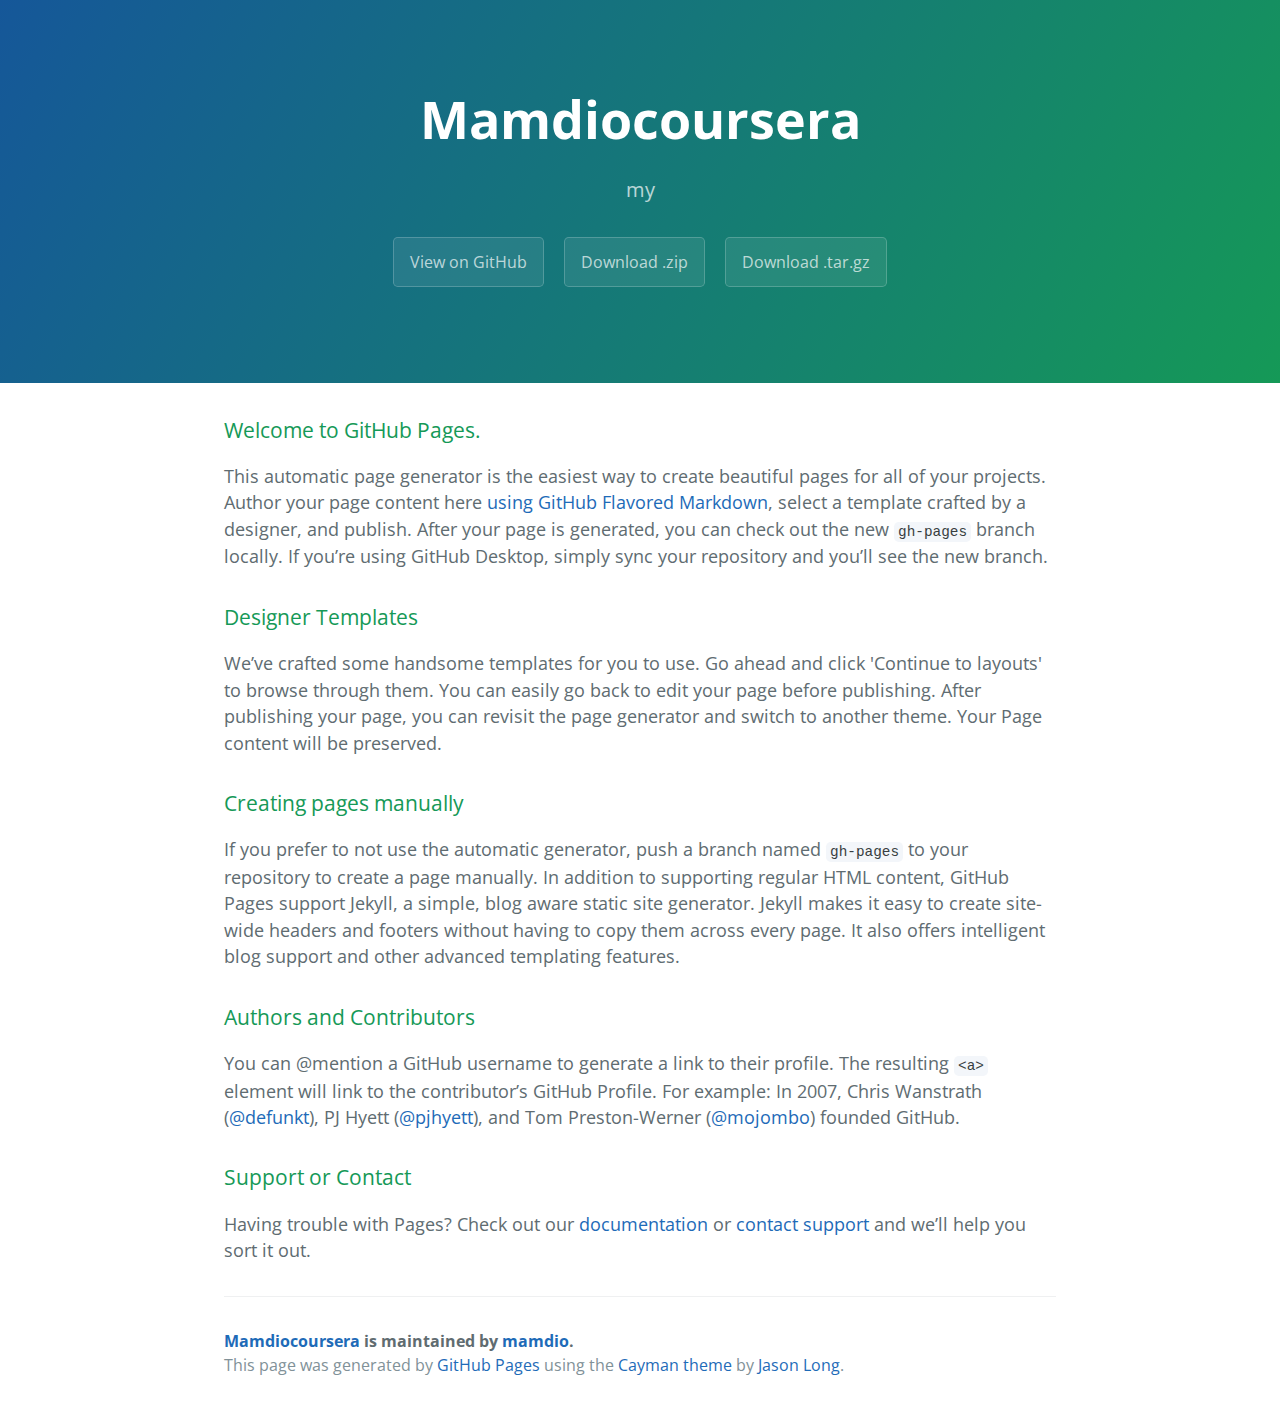
<file: index.html>
<!DOCTYPE html>
<html lang="en-us">
  <head>
    <meta charset="UTF-8">
    <title>Mamdiocoursera by mamdio</title>
    <meta name="viewport" content="width=device-width, initial-scale=1">
    <link rel="stylesheet" type="text/css" href="stylesheets/normalize.css" media="screen">
    <link href='https://fonts.googleapis.com/css?family=Open+Sans:400,700' rel='stylesheet' type='text/css'>
    <link rel="stylesheet" type="text/css" href="stylesheets/stylesheet.css" media="screen">
    <link rel="stylesheet" type="text/css" href="stylesheets/github-light.css" media="screen">
  </head>
  <body>
    <section class="page-header">
      <h1 class="project-name">Mamdiocoursera</h1>
      <h2 class="project-tagline">my</h2>
      <a href="https://github.com/mamdio/mamdioCoursera" class="btn">View on GitHub</a>
      <a href="https://github.com/mamdio/mamdioCoursera/zipball/master" class="btn">Download .zip</a>
      <a href="https://github.com/mamdio/mamdioCoursera/tarball/master" class="btn">Download .tar.gz</a>
    </section>

    <section class="main-content">
      <h3>
<a id="welcome-to-github-pages" class="anchor" href="#welcome-to-github-pages" aria-hidden="true"><span aria-hidden="true" class="octicon octicon-link"></span></a>Welcome to GitHub Pages.</h3>

<p>This automatic page generator is the easiest way to create beautiful pages for all of your projects. Author your page content here <a href="https://guides.github.com/features/mastering-markdown/">using GitHub Flavored Markdown</a>, select a template crafted by a designer, and publish. After your page is generated, you can check out the new <code>gh-pages</code> branch locally. If you’re using GitHub Desktop, simply sync your repository and you’ll see the new branch.</p>

<h3>
<a id="designer-templates" class="anchor" href="#designer-templates" aria-hidden="true"><span aria-hidden="true" class="octicon octicon-link"></span></a>Designer Templates</h3>

<p>We’ve crafted some handsome templates for you to use. Go ahead and click 'Continue to layouts' to browse through them. You can easily go back to edit your page before publishing. After publishing your page, you can revisit the page generator and switch to another theme. Your Page content will be preserved.</p>

<h3>
<a id="creating-pages-manually" class="anchor" href="#creating-pages-manually" aria-hidden="true"><span aria-hidden="true" class="octicon octicon-link"></span></a>Creating pages manually</h3>

<p>If you prefer to not use the automatic generator, push a branch named <code>gh-pages</code> to your repository to create a page manually. In addition to supporting regular HTML content, GitHub Pages support Jekyll, a simple, blog aware static site generator. Jekyll makes it easy to create site-wide headers and footers without having to copy them across every page. It also offers intelligent blog support and other advanced templating features.</p>

<h3>
<a id="authors-and-contributors" class="anchor" href="#authors-and-contributors" aria-hidden="true"><span aria-hidden="true" class="octicon octicon-link"></span></a>Authors and Contributors</h3>

<p>You can @mention a GitHub username to generate a link to their profile. The resulting <code>&lt;a&gt;</code> element will link to the contributor’s GitHub Profile. For example: In 2007, Chris Wanstrath (<a href="https://github.com/defunkt" class="user-mention">@defunkt</a>), PJ Hyett (<a href="https://github.com/pjhyett" class="user-mention">@pjhyett</a>), and Tom Preston-Werner (<a href="https://github.com/mojombo" class="user-mention">@mojombo</a>) founded GitHub.</p>

<h3>
<a id="support-or-contact" class="anchor" href="#support-or-contact" aria-hidden="true"><span aria-hidden="true" class="octicon octicon-link"></span></a>Support or Contact</h3>

<p>Having trouble with Pages? Check out our <a href="https://help.github.com/pages">documentation</a> or <a href="https://github.com/contact">contact support</a> and we’ll help you sort it out.</p>

      <footer class="site-footer">
        <span class="site-footer-owner"><a href="https://github.com/mamdio/mamdioCoursera">Mamdiocoursera</a> is maintained by <a href="https://github.com/mamdio">mamdio</a>.</span>

        <span class="site-footer-credits">This page was generated by <a href="https://pages.github.com">GitHub Pages</a> using the <a href="https://github.com/jasonlong/cayman-theme">Cayman theme</a> by <a href="https://twitter.com/jasonlong">Jason Long</a>.</span>
      </footer>

    </section>

  
  </body>
</html>
</file>
<file: stylesheets/stylesheet.css>
* {
  box-sizing: border-box; }

body {
  padding: 0;
  margin: 0;
  font-family: "Open Sans", "Helvetica Neue", Helvetica, Arial, sans-serif;
  font-size: 16px;
  line-height: 1.5;
  color: #606c71; }

a {
  color: #1e6bb8;
  text-decoration: none; }
  a:hover {
    text-decoration: underline; }

.btn {
  display: inline-block;
  margin-bottom: 1rem;
  color: rgba(255, 255, 255, 0.7);
  background-color: rgba(255, 255, 255, 0.08);
  border-color: rgba(255, 255, 255, 0.2);
  border-style: solid;
  border-width: 1px;
  border-radius: 0.3rem;
  transition: color 0.2s, background-color 0.2s, border-color 0.2s; }
  .btn + .btn {
    margin-left: 1rem; }

.btn:hover {
  color: rgba(255, 255, 255, 0.8);
  text-decoration: none;
  background-color: rgba(255, 255, 255, 0.2);
  border-color: rgba(255, 255, 255, 0.3); }

@media screen and (min-width: 64em) {
  .btn {
    padding: 0.75rem 1rem; } }

@media screen and (min-width: 42em) and (max-width: 64em) {
  .btn {
    padding: 0.6rem 0.9rem;
    font-size: 0.9rem; } }

@media screen and (max-width: 42em) {
  .btn {
    display: block;
    width: 100%;
    padding: 0.75rem;
    font-size: 0.9rem; }
    .btn + .btn {
      margin-top: 1rem;
      margin-left: 0; } }

.page-header {
  color: #fff;
  text-align: center;
  background-color: #159957;
  background-image: linear-gradient(120deg, #155799, #159957); }

@media screen and (min-width: 64em) {
  .page-header {
    padding: 5rem 6rem; } }

@media screen and (min-width: 42em) and (max-width: 64em) {
  .page-header {
    padding: 3rem 4rem; } }

@media screen and (max-width: 42em) {
  .page-header {
    padding: 2rem 1rem; } }

.project-name {
  margin-top: 0;
  margin-bottom: 0.1rem; }

@media screen and (min-width: 64em) {
  .project-name {
    font-size: 3.25rem; } }

@media screen and (min-width: 42em) and (max-width: 64em) {
  .project-name {
    font-size: 2.25rem; } }

@media screen and (max-width: 42em) {
  .project-name {
    font-size: 1.75rem; } }

.project-tagline {
  margin-bottom: 2rem;
  font-weight: normal;
  opacity: 0.7; }

@media screen and (min-width: 64em) {
  .project-tagline {
    font-size: 1.25rem; } }

@media screen and (min-width: 42em) and (max-width: 64em) {
  .project-tagline {
    font-size: 1.15rem; } }

@media screen and (max-width: 42em) {
  .project-tagline {
    font-size: 1rem; } }

.main-content :first-child {
  margin-top: 0; }
.main-content img {
  max-width: 100%; }
.main-content h1, .main-content h2, .main-content h3, .main-content h4, .main-content h5, .main-content h6 {
  margin-top: 2rem;
  margin-bottom: 1rem;
  font-weight: normal;
  color: #159957; }
.main-content p {
  margin-bottom: 1em; }
.main-content code {
  padding: 2px 4px;
  font-family: Consolas, "Liberation Mono", Menlo, Courier, monospace;
  font-size: 0.9rem;
  color: #383e41;
  background-color: #f3f6fa;
  border-radius: 0.3rem; }
.main-content pre {
  padding: 0.8rem;
  margin-top: 0;
  margin-bottom: 1rem;
  font: 1rem Consolas, "Liberation Mono", Menlo, Courier, monospace;
  color: #567482;
  word-wrap: normal;
  background-color: #f3f6fa;
  border: solid 1px #dce6f0;
  border-radius: 0.3rem; }
  .main-content pre > code {
    padding: 0;
    margin: 0;
    font-size: 0.9rem;
    color: #567482;
    word-break: normal;
    white-space: pre;
    background: transparent;
    border: 0; }
.main-content .highlight {
  margin-bottom: 1rem; }
  .main-content .highlight pre {
    margin-bottom: 0;
    word-break: normal; }
.main-content .highlight pre, .main-content pre {
  padding: 0.8rem;
  overflow: auto;
  font-size: 0.9rem;
  line-height: 1.45;
  border-radius: 0.3rem; }
.main-content pre code, .main-content pre tt {
  display: inline;
  max-width: initial;
  padding: 0;
  margin: 0;
  overflow: initial;
  line-height: inherit;
  word-wrap: normal;
  background-color: transparent;
  border: 0; }
  .main-content pre code:before, .main-content pre code:after, .main-content pre tt:before, .main-content pre tt:after {
    content: normal; }
.main-content ul, .main-content ol {
  margin-top: 0; }
.main-content blockquote {
  padding: 0 1rem;
  margin-left: 0;
  color: #819198;
  border-left: 0.3rem solid #dce6f0; }
  .main-content blockquote > :first-child {
    margin-top: 0; }
  .main-content blockquote > :last-child {
    margin-bottom: 0; }
.main-content table {
  display: block;
  width: 100%;
  overflow: auto;
  word-break: normal;
  word-break: keep-all; }
  .main-content table th {
    font-weight: bold; }
  .main-content table th, .main-content table td {
    padding: 0.5rem 1rem;
    border: 1px solid #e9ebec; }
.main-content dl {
  padding: 0; }
  .main-content dl dt {
    padding: 0;
    margin-top: 1rem;
    font-size: 1rem;
    font-weight: bold; }
  .main-content dl dd {
    padding: 0;
    margin-bottom: 1rem; }
.main-content hr {
  height: 2px;
  padding: 0;
  margin: 1rem 0;
  background-color: #eff0f1;
  border: 0; }

@media screen and (min-width: 64em) {
  .main-content {
    max-width: 64rem;
    padding: 2rem 6rem;
    margin: 0 auto;
    font-size: 1.1rem; } }

@media screen and (min-width: 42em) and (max-width: 64em) {
  .main-content {
    padding: 2rem 4rem;
    font-size: 1.1rem; } }

@media screen and (max-width: 42em) {
  .main-content {
    padding: 2rem 1rem;
    font-size: 1rem; } }

.site-footer {
  padding-top: 2rem;
  margin-top: 2rem;
  border-top: solid 1px #eff0f1; }

.site-footer-owner {
  display: block;
  font-weight: bold; }

.site-footer-credits {
  color: #819198; }

@media screen and (min-width: 64em) {
  .site-footer {
    font-size: 1rem; } }

@media screen and (min-width: 42em) and (max-width: 64em) {
  .site-footer {
    font-size: 1rem; } }

@media screen and (max-width: 42em) {
  .site-footer {
    font-size: 0.9rem; } }
</file>
<file: stylesheets/github-light.css>
/*
The MIT License (MIT)

Copyright (c) 2016 GitHub, Inc.

Permission is hereby granted, free of charge, to any person obtaining a copy
of this software and associated documentation files (the "Software"), to deal
in the Software without restriction, including without limitation the rights
to use, copy, modify, merge, publish, distribute, sublicense, and/or sell
copies of the Software, and to permit persons to whom the Software is
furnished to do so, subject to the following conditions:

The above copyright notice and this permission notice shall be included in all
copies or substantial portions of the Software.

THE SOFTWARE IS PROVIDED "AS IS", WITHOUT WARRANTY OF ANY KIND, EXPRESS OR
IMPLIED, INCLUDING BUT NOT LIMITED TO THE WARRANTIES OF MERCHANTABILITY,
FITNESS FOR A PARTICULAR PURPOSE AND NONINFRINGEMENT. IN NO EVENT SHALL THE
AUTHORS OR COPYRIGHT HOLDERS BE LIABLE FOR ANY CLAIM, DAMAGES OR OTHER
LIABILITY, WHETHER IN AN ACTION OF CONTRACT, TORT OR OTHERWISE, ARISING FROM,
OUT OF OR IN CONNECTION WITH THE SOFTWARE OR THE USE OR OTHER DEALINGS IN THE
SOFTWARE.

*/

.pl-c /* comment */ {
  color: #969896;
}

.pl-c1 /* constant, variable.other.constant, support, meta.property-name, support.constant, support.variable, meta.module-reference, markup.raw, meta.diff.header */,
.pl-s .pl-v /* string variable */ {
  color: #0086b3;
}

.pl-e /* entity */,
.pl-en /* entity.name */ {
  color: #795da3;
}

.pl-smi /* variable.parameter.function, storage.modifier.package, storage.modifier.import, storage.type.java, variable.other */,
.pl-s .pl-s1 /* string source */ {
  color: #333;
}

.pl-ent /* entity.name.tag */ {
  color: #63a35c;
}

.pl-k /* keyword, storage, storage.type */ {
  color: #a71d5d;
}

.pl-s /* string */,
.pl-pds /* punctuation.definition.string, string.regexp.character-class */,
.pl-s .pl-pse .pl-s1 /* string punctuation.section.embedded source */,
.pl-sr /* string.regexp */,
.pl-sr .pl-cce /* string.regexp constant.character.escape */,
.pl-sr .pl-sre /* string.regexp source.ruby.embedded */,
.pl-sr .pl-sra /* string.regexp string.regexp.arbitrary-repitition */ {
  color: #183691;
}

.pl-v /* variable */ {
  color: #ed6a43;
}

.pl-id /* invalid.deprecated */ {
  color: #b52a1d;
}

.pl-ii /* invalid.illegal */ {
  color: #f8f8f8;
  background-color: #b52a1d;
}

.pl-sr .pl-cce /* string.regexp constant.character.escape */ {
  font-weight: bold;
  color: #63a35c;
}

.pl-ml /* markup.list */ {
  color: #693a17;
}

.pl-mh /* markup.heading */,
.pl-mh .pl-en /* markup.heading entity.name */,
.pl-ms /* meta.separator */ {
  font-weight: bold;
  color: #1d3e81;
}

.pl-mq /* markup.quote */ {
  color: #008080;
}

.pl-mi /* markup.italic */ {
  font-style: italic;
  color: #333;
}

.pl-mb /* markup.bold */ {
  font-weight: bold;
  color: #333;
}

.pl-md /* markup.deleted, meta.diff.header.from-file */ {
  color: #bd2c00;
  background-color: #ffecec;
}

.pl-mi1 /* markup.inserted, meta.diff.header.to-file */ {
  color: #55a532;
  background-color: #eaffea;
}

.pl-mdr /* meta.diff.range */ {
  font-weight: bold;
  color: #795da3;
}

.pl-mo /* meta.output */ {
  color: #1d3e81;
}
</file>
